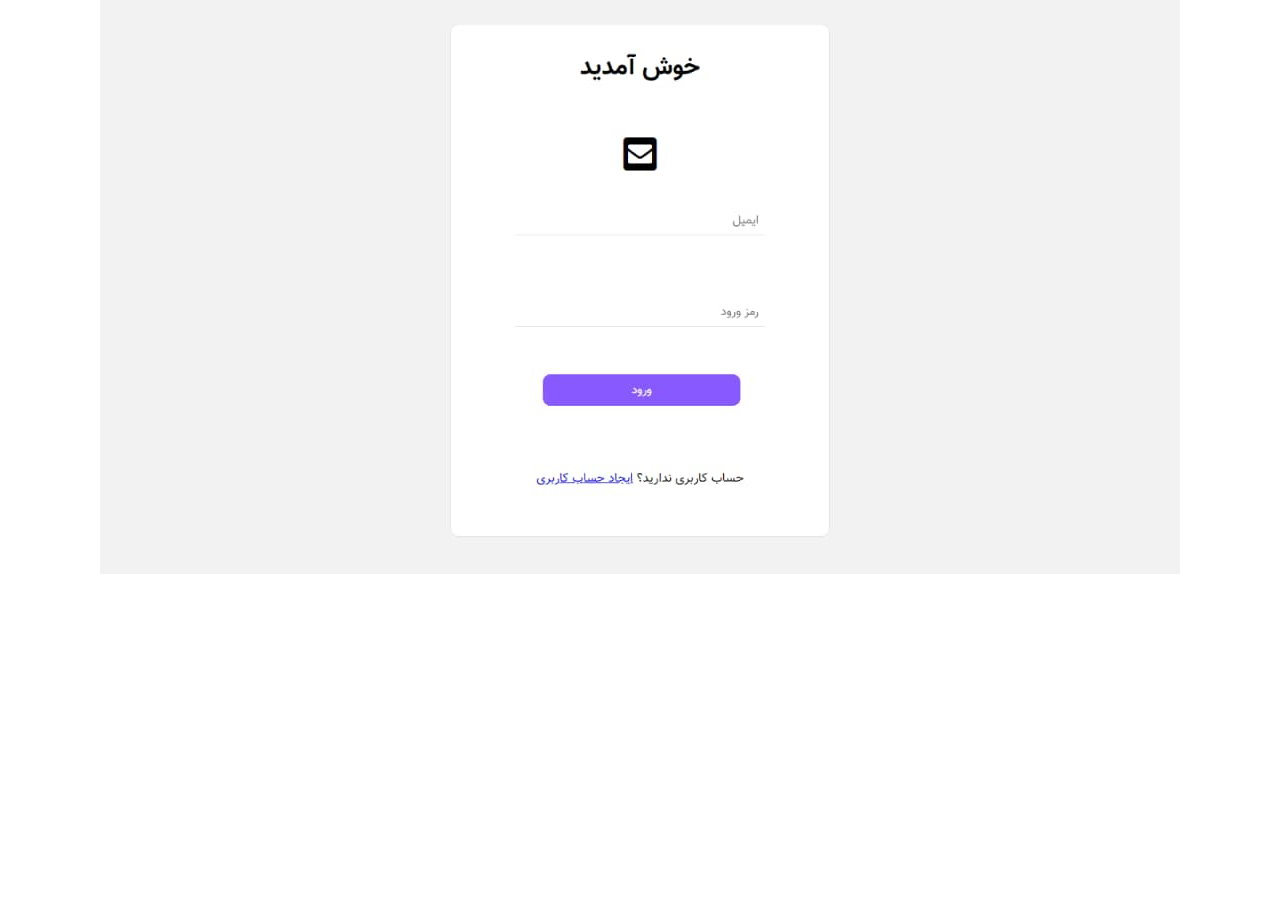
<file: Practice-06/image.html>
<!DOCTYPE html>
<html lang="en">
<head>
    <meta charset="UTF-8">
    <meta name="viewport" content="width=device-width, initial-scale=1.0">
    <meta http-equiv="X-UA-Compatible" content="ie=edge">
    <title>Document</title>
    <style>
        body{
            width: 100%;
            height: 100%;
            margin: 0px;
            padding: 0px;
            text-align: center;
        }
    </style>
</head>
<body>
    <img src="images/IMG-20190209-WA0000.jpg" alt="">
</body>
</html>
</file>
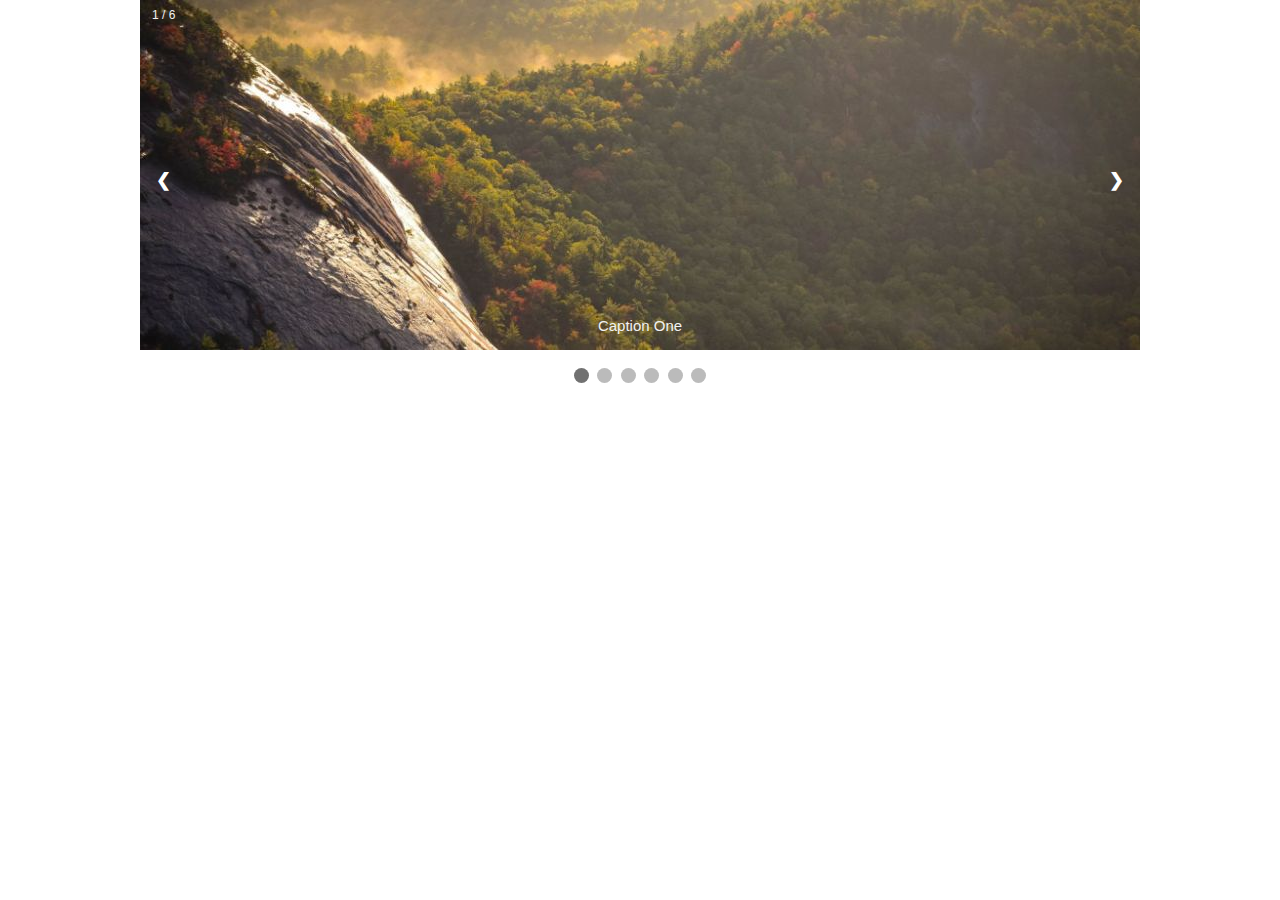
<file: Practice-28/sliderAuto2.html>
<!DOCTYPE html>
<html>

<head>
  <meta name="viewport" content="width=device-width, initial-scale=1">
  <style>
    * {
      box-sizing: border-box
    }

    body {
      font-family: Verdana, sans-serif;
      margin: 0
    }

    .mySlides {
      display: none
    }

    img {
      width: 100%;
      vertical-align: middle;
    }

    /* Slideshow container */
    .slideshow-container {
      max-width: 1000px;
      position: relative;
      margin: auto;
    }

    /* Next & previous buttons */
    .prev,
    .next {
      cursor: pointer;
      position: absolute;
      top: 50%;
      width: auto;
      padding: 16px;
      margin-top: -22px;
      color: white;
      font-weight: bold;
      font-size: 18px;
      transition: 0.6s ease;
      border-radius: 0 3px 3px 0;
      user-select: none;
    }

    /* Position the "next button" to the right */
    .next {
      right: 0;
      border-radius: 3px 0 0 3px;
    }

    /* On hover, add a black background color with a little bit see-through */
    .prev:hover,
    .next:hover {
      background-color: rgba(0, 0, 0, 0.8);
    }

    /* Caption text */
    .text {
      color: #f2f2f2;
      font-size: 15px;
      padding: 8px 12px;
      position: absolute;
      bottom: 8px;
      width: 100%;
      text-align: center;
    }

    /* Number text (1/3 etc) */
    .numbertext {
      color: #f2f2f2;
      font-size: 12px;
      padding: 8px 12px;
      position: absolute;
      top: 0;
    }

    /* The dots/bullets/indicators */
    .dot {
      cursor: pointer;
      height: 15px;
      width: 15px;
      margin: 0 2px;
      background-color: #bbb;
      border-radius: 50%;
      display: inline-block;
      transition: background-color 0.6s ease;
    }

    .active,
    .dot:hover {
      background-color: #717171;
    }

    /* Fading animation */
    .fade {
      -webkit-animation-name: fade;
      -webkit-animation-duration: 1.5s;
      animation-name: fade;
      animation-duration: 1.5s;
    }
    .mySlides:hover{
      cursor: pointer;
    }

    @-webkit-keyframes fade {
      from {
        opacity: .2
      }

      to {
        opacity: 1
      }
    }

    @keyframes fade {
      from {
        opacity: .2
      }

      to {
        opacity: 1
      }
    }

    /* On smaller screens, decrease text size */
    @media only screen and (max-width: 300px) {
      .prev,
      .next,
      .text {
        font-size: 11px
      }
    }
  </style>
</head>

<body>

  <div class="slideshow-container">

    <div class="mySlides fade">
      <div class="numbertext">1 / 6</div>
      <img src="img_nature_wide.jpg" alt="nature">
      <div class="text">Caption One</div>
    </div>

    <div class="mySlides fade">
      <div class="numbertext">2 / 6</div>
      <img src="img_snow_wide.jpg" alt="snow">
      <div class="text">Caption Two</div>
    </div>

    <div class="mySlides fade">
      <div class="numbertext">3 / 6</div>
      <img src="img_mountains_wide.jpg" alt="mountains">
      <div class="text">Caption Three</div>
    </div>

    <div class="mySlides fade">
      <div class="numbertext">4 / 6</div>
      <img src="img_nature_wide.jpg" alt="nature">
      <div class="text">Caption Four</div>
    </div>

    <div class="mySlides fade">
      <div class="numbertext">5 / 6</div>
      <img src="img_snow_wide.jpg" alt="snow">
      <div class="text">Caption Five</div>
    </div>

    <div class="mySlides fade">
      <div class="numbertext">6 / 6</div>
      <img src="img_mountains_wide.jpg" alt="mountains">
      <div class="text">Caption Six</div>
    </div>
    <a class="prev" onclick="prevSlides()">&#10094;</a>
    <a class="next" onclick="nextSlides()">&#10095;</a>

  </div>
  <br>

  <div style="text-align:center">
    <span class="dot" onclick="currentSlide(1)"></span>
    <span class="dot" onclick="currentSlide(2)"></span>
    <span class="dot" onclick="currentSlide(3)"></span>
    <span class="dot" onclick="currentSlide(4)"></span>
    <span class="dot" onclick="currentSlide(5)"></span>
    <span class="dot" onclick="currentSlide(6)"></span>
  </div>

  <script>
    var slideIndex = 0;
    var interval;
    var slides = document.getElementsByClassName("mySlides");
    var dots = document.getElementsByClassName("dot");
    
    showSlides();
    setIntervalSlide();

    function setIntervalSlide()
    {
      interval = setInterval(showSlides, 2000);
    }

    function clearIntervalSlide()
    {
      clearInterval(interval);
    }

    function nextSlides() 
    {
      clearIntervalSlide();
      showSlides();
      setIntervalSlide();
    }

    function prevSlides() 
    {
      slideIndex -=2;
      clearIntervalSlide();
      showSlides();
      setIntervalSlide();
    }
    
    function currentSlide(n) 
    {
      slideIndex = n-1;
      clearIntervalSlide();
      showSlides();
      setIntervalSlide();      
    }

    function showSlides() 
    {
      var i;

      slideIndex++;

      if (slideIndex > slides.length) {
        slideIndex = 1;
      }
      if (slideIndex < 1) {
        slideIndex = slides.length;
      }
      for (i = 0; i < slides.length; i++) {
        slides[i].style.display = "none";
      }
      for (i = 0; i < dots.length; i++) {
        dots[i].className = dots[i].className.replace(" active", "");
      }
      slides[slideIndex - 1].style.display = "block";
      dots[slideIndex - 1].className += " active";
      slides[slideIndex - 1].addEventListener("mouseover", clearIntervalSlide);
      slides[slideIndex - 1].addEventListener("mouseout", setIntervalSlide);
    }
  </script>

</body>

</html>
</file>
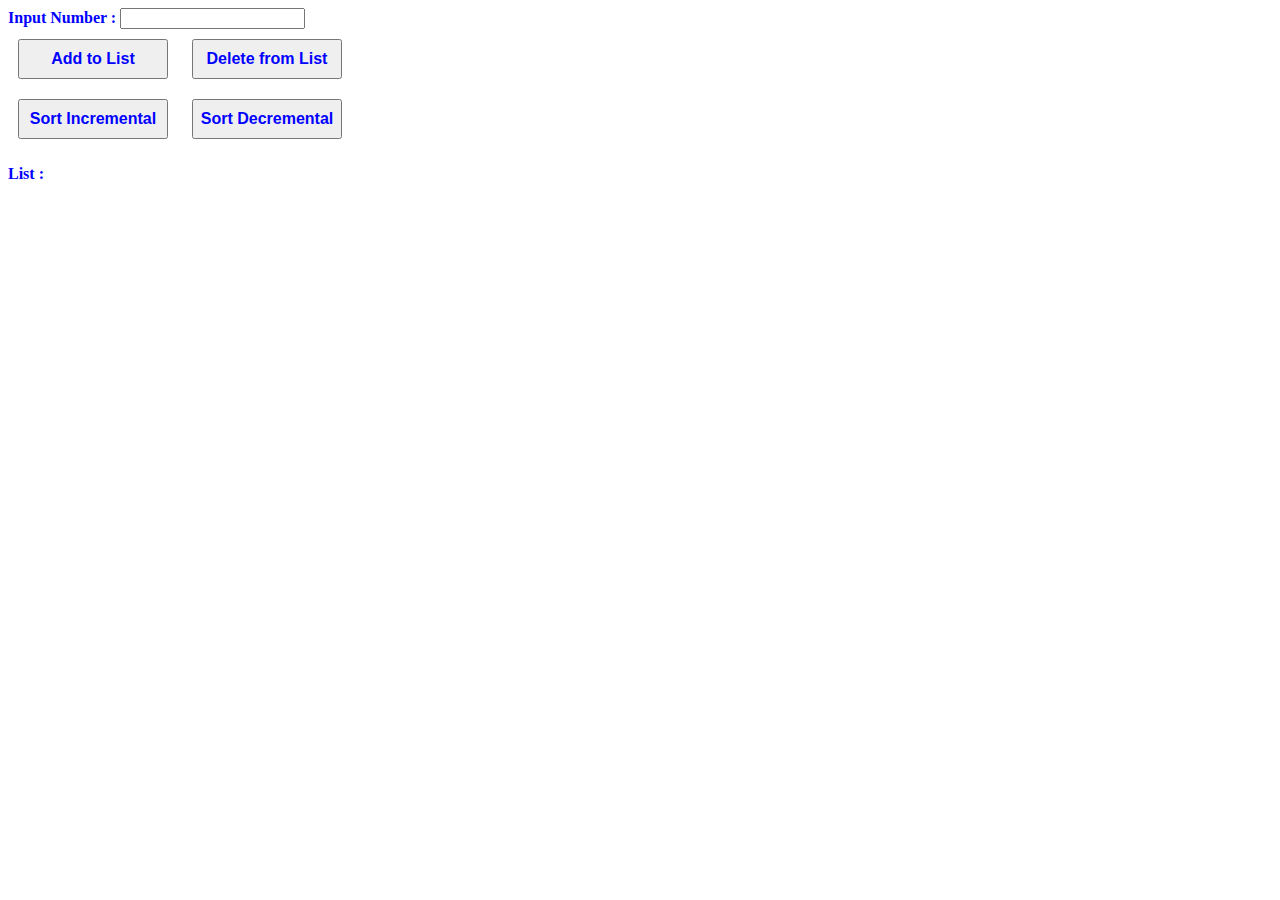
<file: Practice-26/JS/home/sortList.html>
<!DOCTYPE html>
<html lang="en">

<head>
    <meta charset="UTF-8">
    <meta name="viewport" content="width=device-width, initial-scale=1.0">
    <meta http-equiv="X-UA-Compatible" content="ie=edge">
    <title>Document</title>
    <link rel="stylesheet" href="../style/sortList.css">
</head>

<body>
    Input Number : <input id="number" type="number"><br>
    <button onclick="addToList();">Add to List</button>
    <button onclick="deleteFromList();">Delete from List</button><br>
    <button onclick="sort(0);">Sort Incremental</button>
    <button onclick="sort(1);">Sort Decremental</button><br>
    <p id="list"><b>List : </b></p>
      
    <script src="../scripts/sortList.js"></script>
</body>

</html>
</file>
<file: Practice-26/JS/style/sortList.css>
body{
    font-size: 1em;
    font-weight: bold;
    color: blue;
}
button{
    width: 150px;
    height: 40px;
    margin: 10px;
    font-size: 1em;
    font-weight: bold;
    color: blue;
}
</file>
